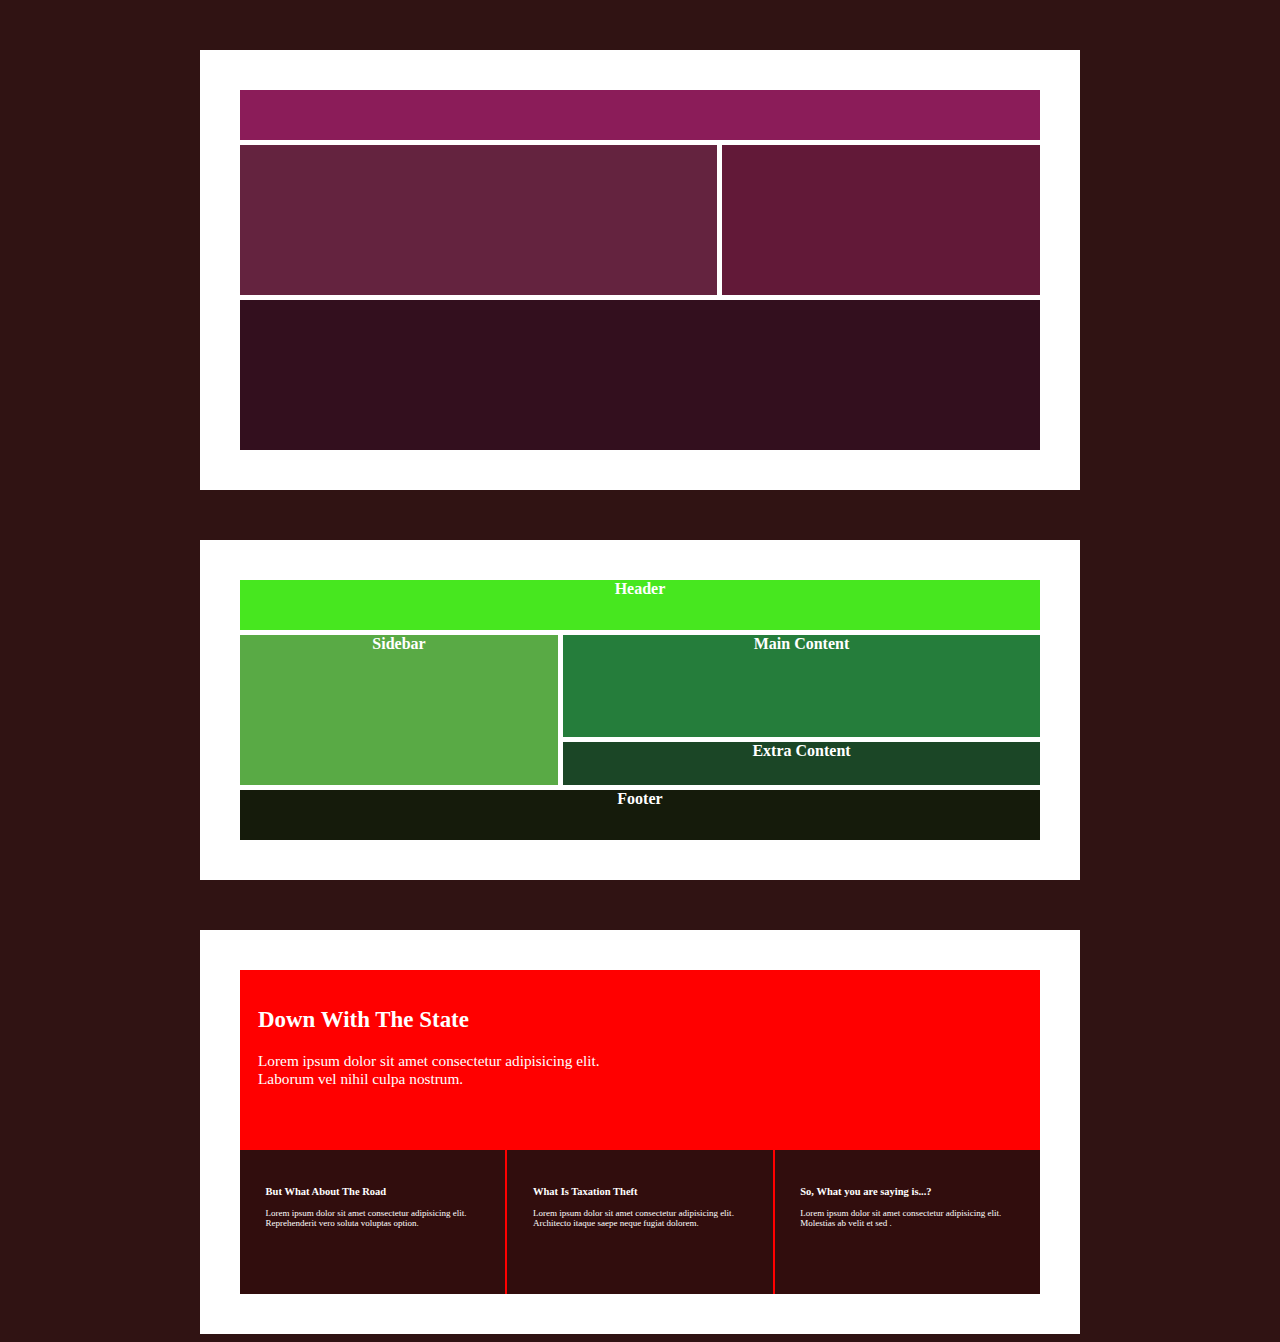
<file: CSS Task/index.html>
<!DOCTYPE html>
<html lang="en">

<head>
    <meta charset="UTF-8">
    <meta name="viewport" content="width=device-width, initial-scale=1.0">
    <title>CSS Task</title>
    <link rel="stylesheet" href="style1.css">
</head>

<body>
 
            <!-- 1. ELEMENT -->
    <div class="body">
        <div class="header">

        </div>
        <div class="main">
            <div class="left"></div>
            <div class="right"></div>
        </div>
        <div class="footer">

        </div>
    </div>



    <!-- 2. ELEMENT -->
    <div class="body">
        <div class="header header2">
            <h4 class="text-al">Header</h4>
        </div>
        <div class="main main2">
            <div class="left2">
                <h4 class="text-al">Sidebar</h4>
            </div>
            <div class="right2">
                <div class="up">
                    <h4 class="text-al">Main Content</h4>
                </div>
                <div class="down">
                    <h4 class="text-al">Extra Content</h4>
                </div>
            </div>
        </div>
        <div class="footer footer2">
            <h4 class="text-al">Footer</h4>
        </div>
    </div>



    
    <!-- 3. ELEMENT -->
    <div class="body">
        <div class="frame">
        <div class="up2">
            <div class="text">
                <h2>Down With The State</h2>
                <p>Lorem ipsum dolor sit amet consectetur adipisicing elit. Laborum vel nihil culpa nostrum.</p>
            </div>
        </div>
        <div class="down2">
            <div class="left3">
                <h3>But What About The Road</h3>
                <p>Lorem ipsum dolor sit amet consectetur adipisicing elit. Reprehenderit vero soluta voluptas option.</p>
            </div>
            <div class="middle">
                <h3>What Is Taxation Theft</h3>
                <p>Lorem ipsum dolor sit amet consectetur adipisicing elit. Architecto itaque saepe neque fugiat dolorem.</p>
            </div>
            <div class="right3">
                <h3>So, What you are saying is...?</h3>
                <p>Lorem ipsum dolor sit amet consectetur adipisicing elit. Molestias ab velit et sed .</p>
            </div>
        </div>
        </div>
    </div>
</body>

</html>
</file>
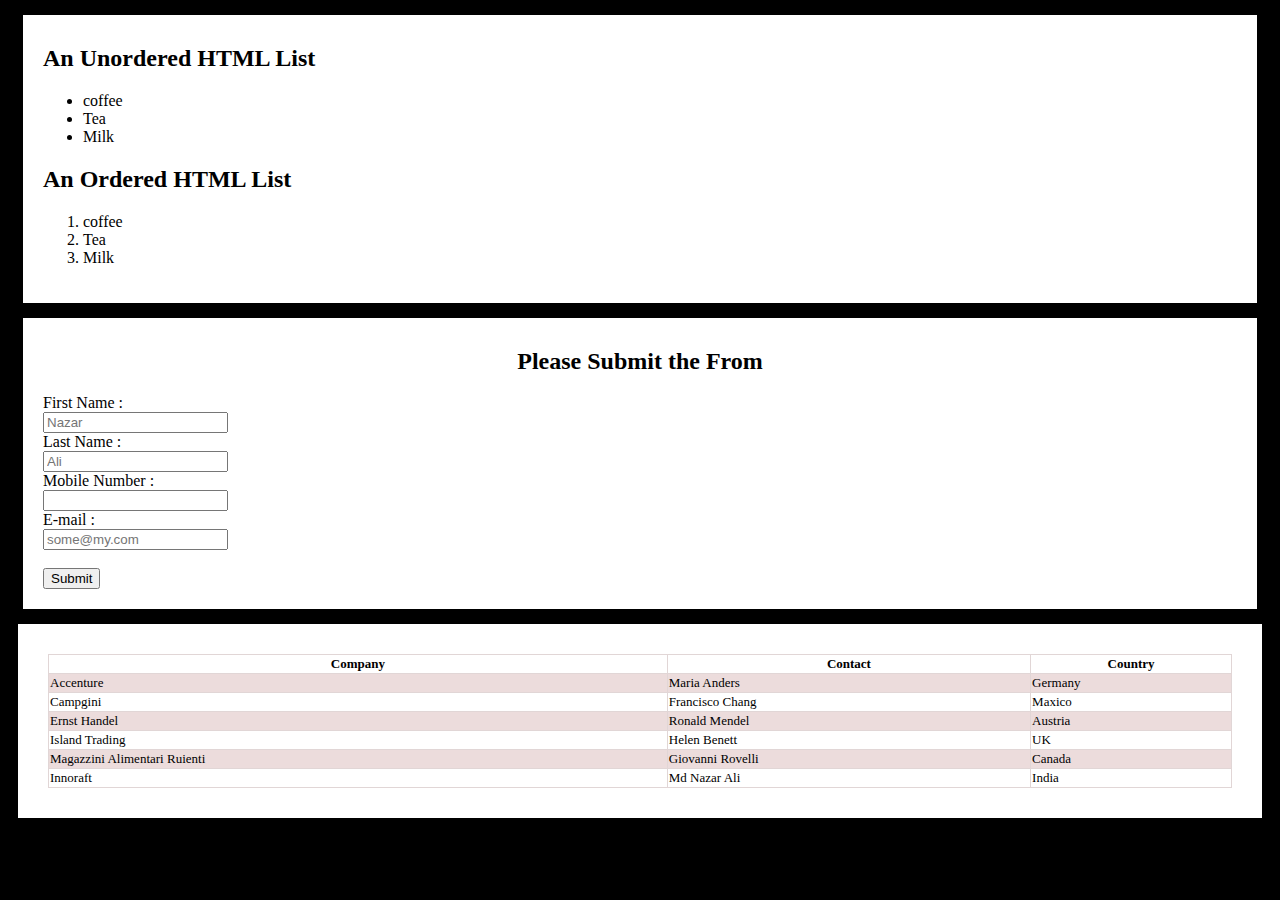
<file: HTML Task/index.html>
<!DOCTYPE html>
<html lang="en">
<head>
    <meta charset="UTF-8">
    <meta name="viewport" content="width=device-width, initial-scale=1.0">
    <title>HTML Task</title>
    <link rel="stylesheet" href="style.css">
</head>
<body>
    <div class="list">
        <h2>An Unordered HTML List</h2>
        <ul>
            <li>coffee</li>
            <li>Tea</li>
            <li>Milk</li>
        </ul>
        <h2>An Ordered HTML List</h2>
        <ol>
            <li>coffee</li>
            <li>Tea</li>
            <li>Milk</li>
        </ol>
    </div>
    <div class="list">
        <h2 style="text-align: center;">Please Submit the From</h2>
        <form action="">
            <label for="fname">First Name :</label> <br>
            <input type="text" name="fname
            " id="fname" placeholder="Nazar"> <br>
            <label for="lname">Last Name :</label> <br>
            <input type="text" name="lname" id="lname" placeholder="Ali"> <br>
            <label for="number">Mobile Number :</label> <br>
            <input type="tel" name="number" id="number"> <br>
            <label for="email">E-mail :</label> <br>
            <input type="email" name="email" id="email" placeholder="some@my.com"> <br> <br>

            <input type="submit">
        </form>
    </div>
    <div class="tab">
        <table>
            <tr>
                <th>Company</th>
                <th>Contact</th>
                <th>Country</th>
            </tr>
            <tr>
                <td>Accenture</td>
                <td>Maria Anders</td>
                <td>Germany</td>
            </tr>
            <tr>
                <td>Campgini</td>
                <td>Francisco Chang</td>
                <td>Maxico</td>
            </tr>
            <tr>
                <td>Ernst Handel</td>
                <td>Ronald Mendel</td>
                <td>Austria</td>
            </tr>
            <tr>
                <td>Island Trading</td>
                <td>Helen Benett</td>
                <td>UK</td>
            </tr>
            <tr>
                <td>Magazzini Alimentari Ruienti</td>
                <td>Giovanni Rovelli</td>
                <td>Canada</td>
            </tr>
            <tr>
                <td>Innoraft</td>
                <td>Md Nazar Ali</td>
                <td>India</td>
            </tr>
        </table>
    </div>
</body>
</html>
</file>
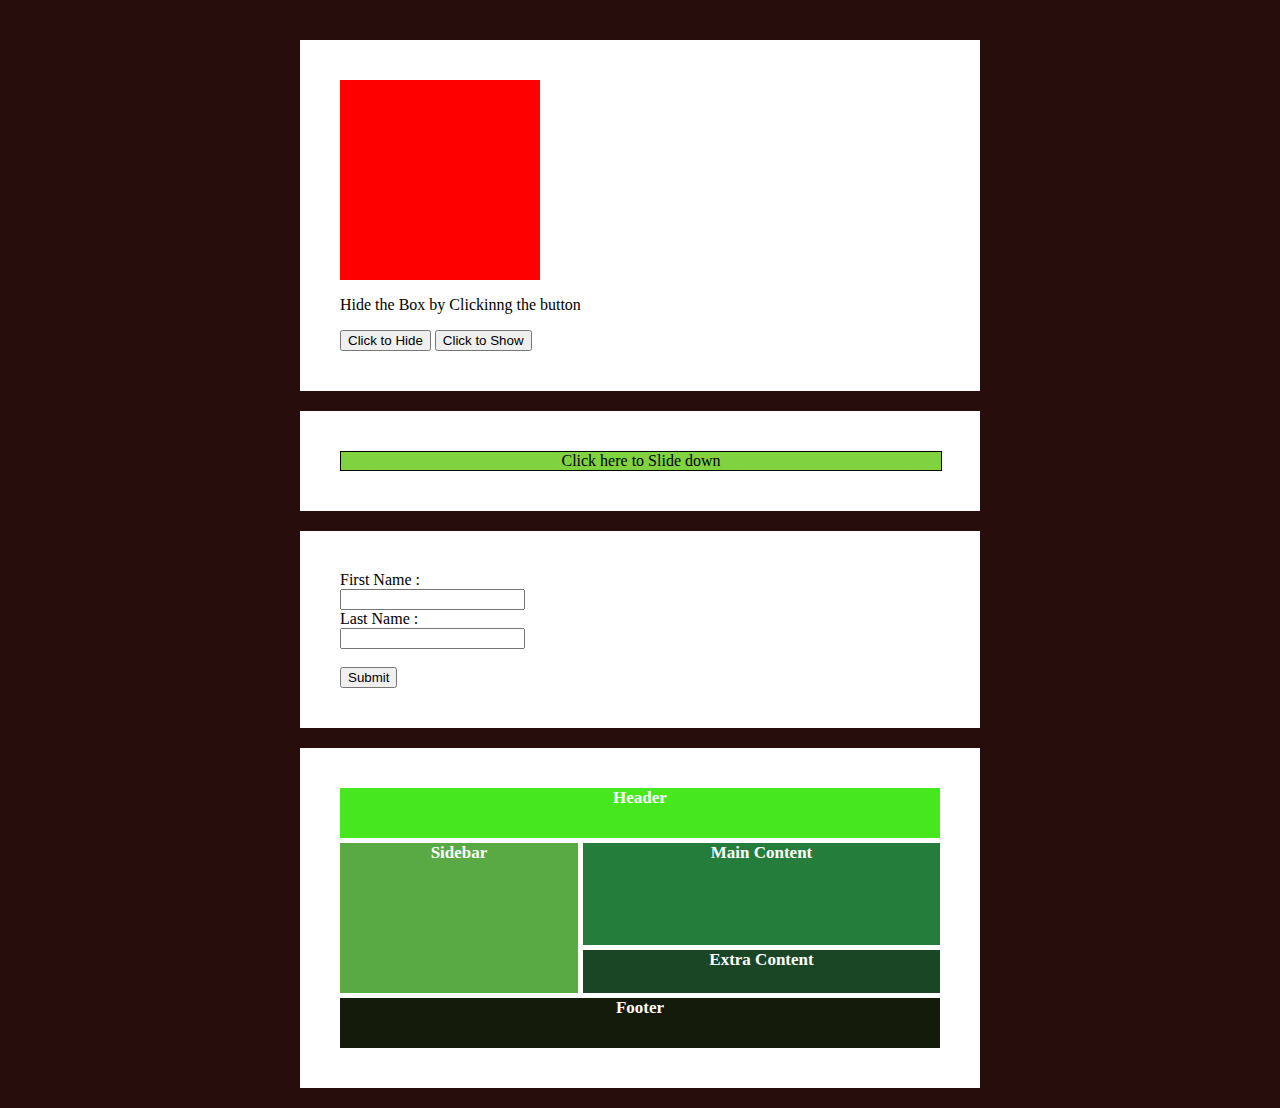
<file: JQuery Task/index.html>
<!DOCTYPE html>
<html lang="en">

<head>
    <meta charset="UTF-8">
    <meta name="viewport" content="width=device-width, initial-scale=1.0">
    <title>JQuery Task</title>
    <link rel="stylesheet" href="style3.css">
    <script src="jquery-3.7.1.js"></script>

</head>

<body>

    <!-- 1. Hide Box -->
    <div class="content">
        <div class="box"></div>
        <p>Hide the Box by Clickinng the button</p>
        <button id="hide" type="button">Click to Hide</button>
        <button type="button" id="show">Click to Show</button>
    </div>

    <!-- 2. Slide down -->
    <div class="content">
        <div class="head">Click here to Slide down</div>
        <div class="expand">Hello World, My name is Md Nazar Ali</div>
        <div class="head" id="reduce">Click here to Slide Up</div>
    </div>

    <!-- 3. Form Submit -->
    <div class="content">
        <form action="#">
            <label for="fname">First Name : </label> <br>
            <input type="text" name="fname" id="fname"> <br>
            <label for="lname">Last Name : </label> <br>
            <input type="text" name="lname" id="lname"> <br><br>
            <button type="button" id="submit">Submit</button>
        </form>
    </div>

    <!-- 4. Change Text -->
    <div class="body last-pop">
        <div class="header">
            <p class="text-al">Header</p>
        </div>
        <div class="main">
            <div class="left">
                <p class="text-al">Sidebar</p>
            </div>
            <div class="right">
                <div class="up">
                    <p class="text-al">Main Content</p>
                </div>
                <div class="down">
                    <p class="text-al">Extra Content</p>
                </div>
            </div>
        </div>
        <div class="footer">
            <p class="text-al">Footer</p>
        </div>

        <div id="popup">
            <span>&times;</span>
            <h1>This is a popup</h1>
        </div>
    </div>






    <script src="script.js"></script>
</body>

</html>
</file>
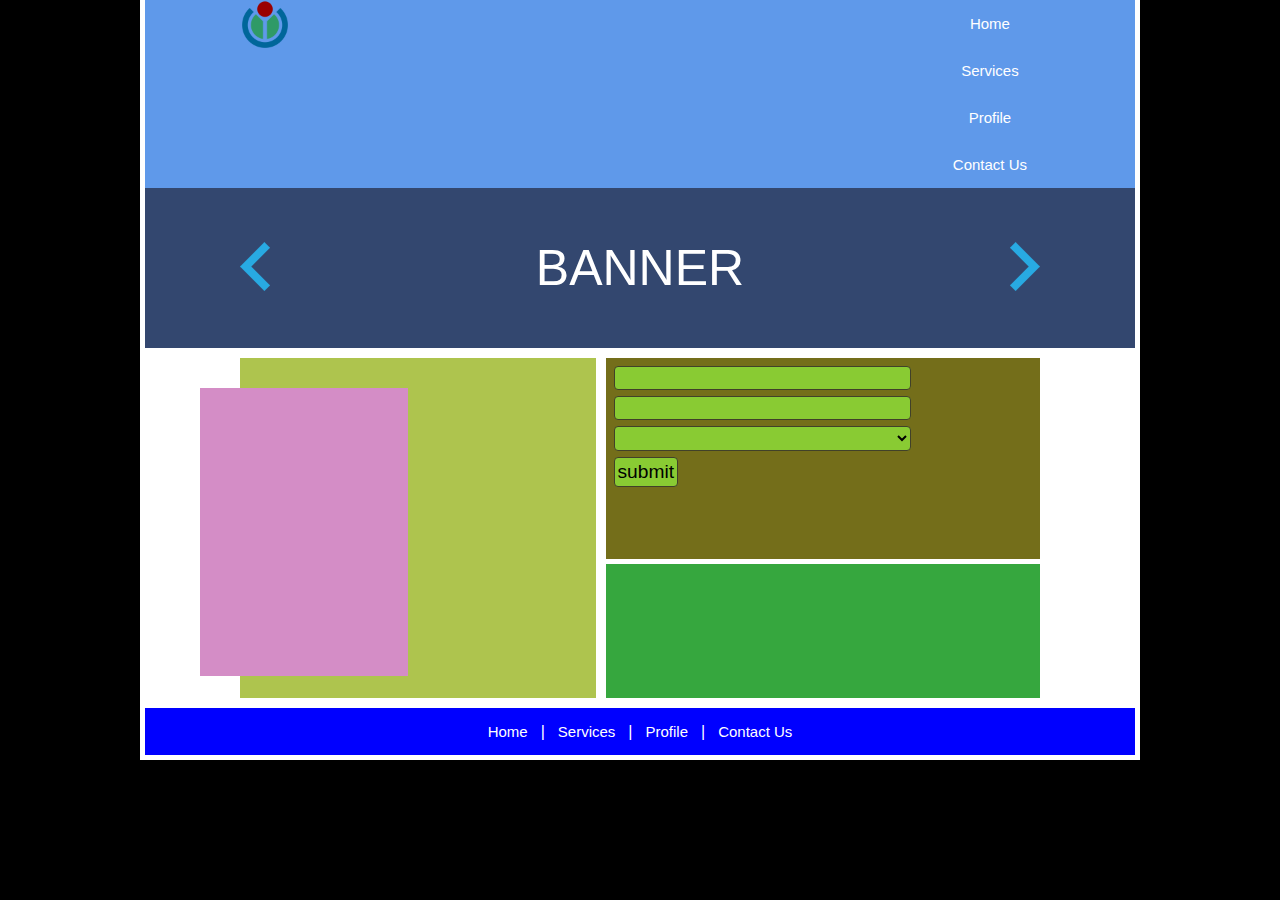
<file: CSS Task/index2.html>
<!DOCTYPE html>
<html lang="en">

<head>
    <meta charset="UTF-8">
    <meta name="viewport" content="width=device-width, initial-scale=1.0">
    <title>CSS Task Advance</title>
    <link rel="stylesheet" href="style2.css">
</head>

<body>
    <div class="body">
        <header class="navbar">
            <div class="container1">
                <img src="Wikimedia-logo.svg.png" alt="img">
                <ul>
                    <li><a href="#">Home</a></li>
                    <li><a href="#">Services</a></li>
                    <li><a href="#">Profile</a></li>
                    <li><a href="#">Contact Us</a></li>
                </ul>
            </div>
        </header>
        <div class="main-container">
            <div class="container2 banner">
                <div><img src="nav-arrow.png" alt="nav"></div>
                <div class="text">BANNER</div>
                <div class="right"><img src="nav-arrow.png" alt="nav"></div>
            </div>

        </div>
        <main>
            <div class="container3">
                <div class="leftSide">
                    <div class="leftUp"></div>
                    <div class="leftDown"></div>
                </div>
                <div class="rightSide">
                    <div class="up">
                        <form>
                            <input type="text"><br>
                            <input type="text"><br>
                            <select name="" id=""></select><br>
                            <button type="submit">submit</button>
                        </form>
                    </div>
                    <div class="down"></div>
                </div>
            </div>
        </main>
        <footer>            
                <ul>
                    <li><a href="#">Home</a></li>|
                    <li><a href="#">Services</a></li>|
                    <li><a href="#">Profile</a></li>|
                    <li><a href="#">Contact Us</a></li>
                </ul>            
        </footer>
    </div>
</body>

</html>
</file>
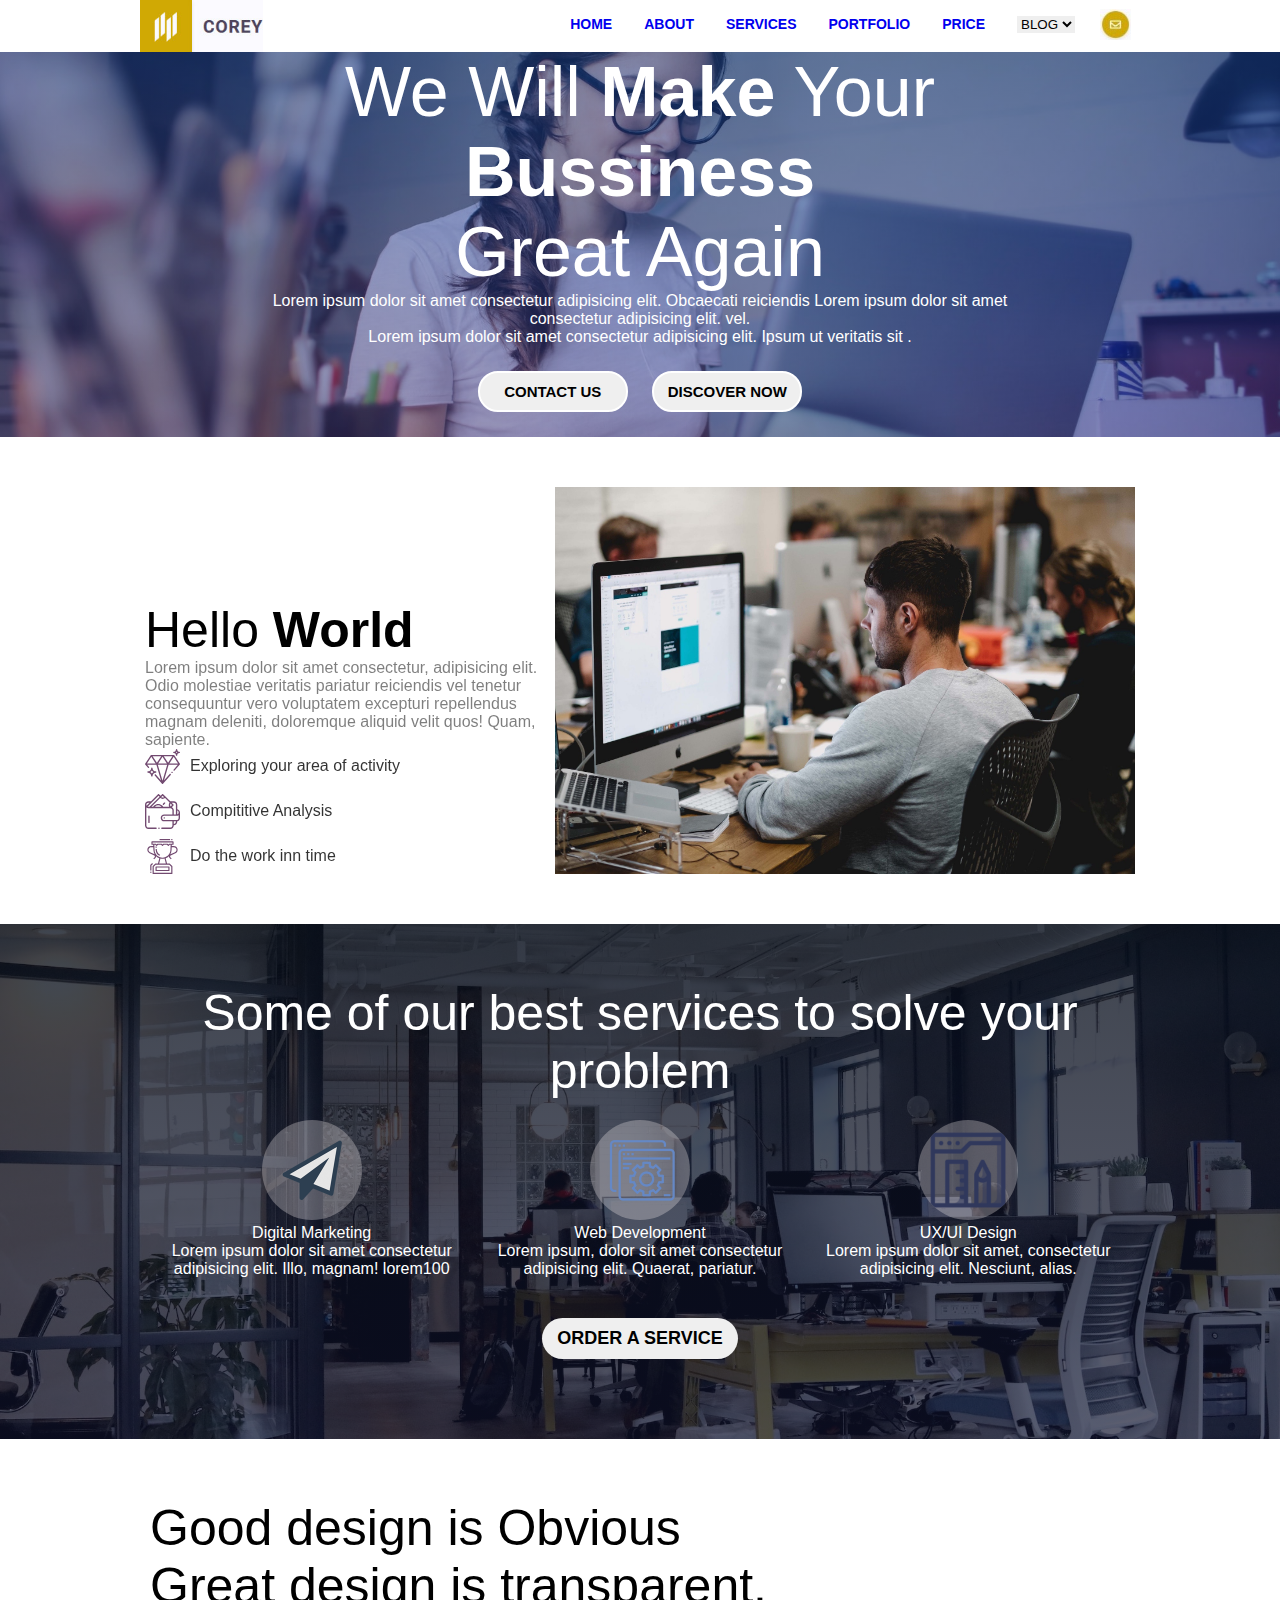
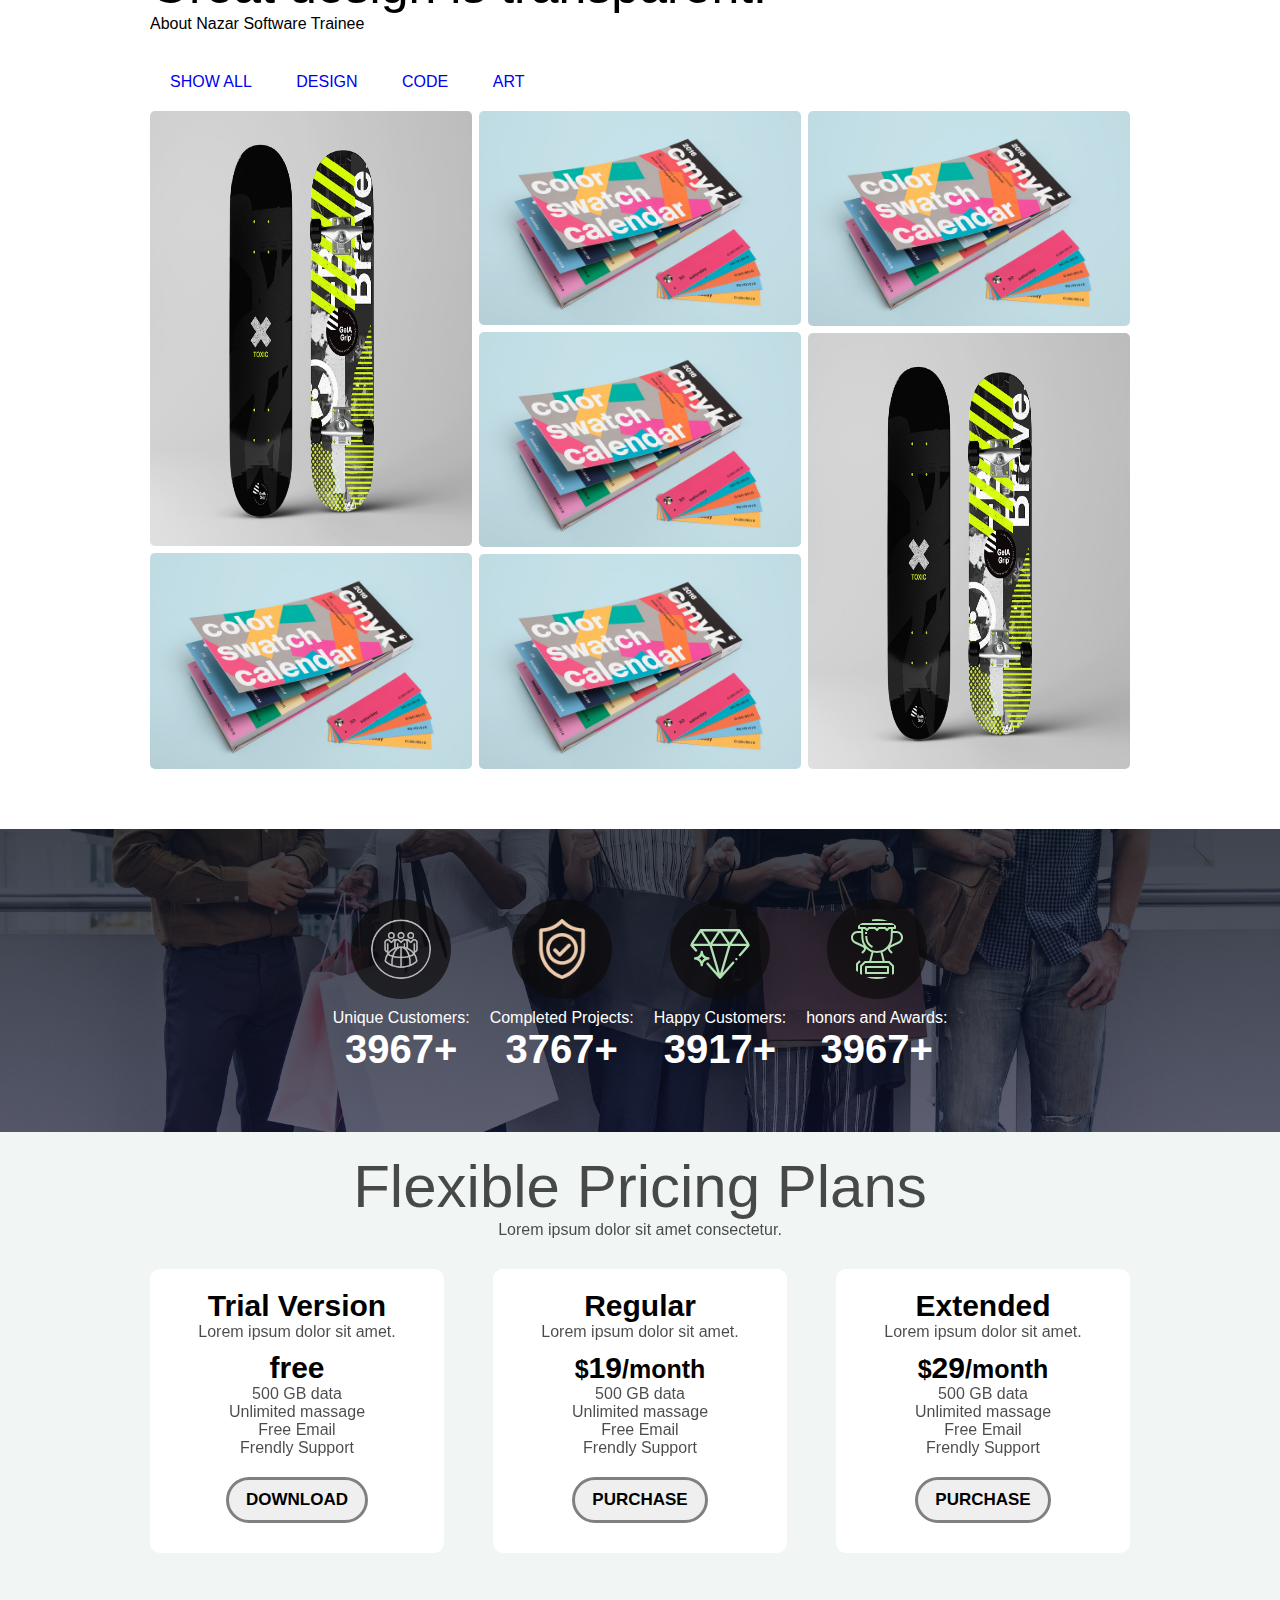
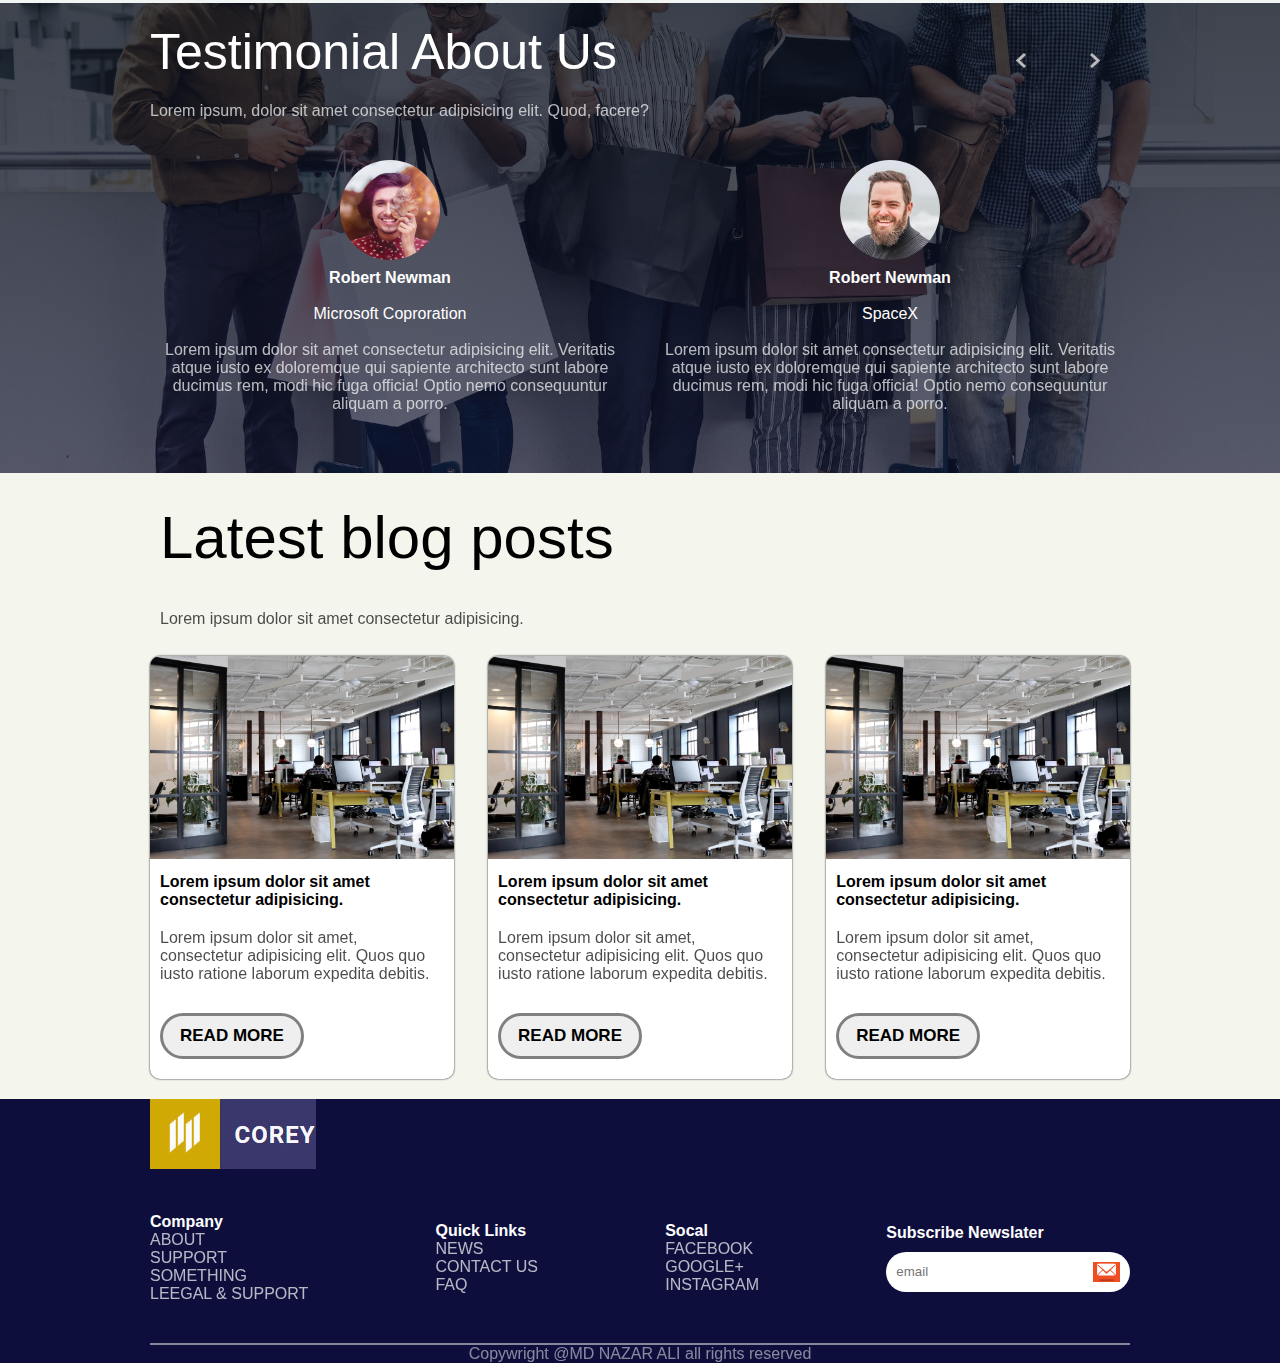
<file: CSS Task/index3.html>
<!DOCTYPE html>
<html lang="en">

<head>
    <meta charset="UTF-8">
    <meta name="viewport" content="width=device-width, initial-scale=1.0">
    <title>CSS Advanced Task</title>
    <link rel="stylesheet" href="style3.css">
</head>

<body>
    <header>
        <nav>
            <img src="img/head_logo.jpg" alt="head_logo" height="52px">
            <ul>
                <li><a href="#">HOME</a></li>
                <li><a href="#">ABOUT</a></li>
                <li><a href="#">SERVICES</a></li>
                <li><a href="#">PORTFOLIO</a></li>
                <li><a href="#">PRICE</a></li>
                <li><a href="#">
                        <select name="BLOG" id="">
                            <option value="BLOG">BLOG</option>
                        </select>
                    </a></li>
                <li><a href="#"><img src="img/mail.jpg" alt="" width="31px"></a></li>
            </ul>
        </nav>
    </header>
    <section class="section1">
        <div class="text">
            <p class="head1">We Will <span class="bold">Make</span> Your <span class="bold">Bussiness</span></p>
            <p class="head1">Great Again</p>
            <p>Lorem ipsum dolor sit amet consectetur adipisicing elit. Obcaecati reiciendis Lorem ipsum dolor sit amet
                consectetur adipisicing elit. vel.</p>
            <p>Lorem ipsum dolor sit amet consectetur adipisicing elit. Ipsum ut veritatis sit .</p>
            <button type="button" class="btn1">CONTACT US</button>
            <button type="button" class="btn2
            ">DISCOVER NOW</button>

        </div>
    </section>
    <section class="section2">
        <div class="container2">
            <div class="left">
                <div class="up">
                    <h2>Hello <span class="bold">World</span></h2>
                    <p>Lorem ipsum dolor sit amet consectetur, adipisicing elit. Odio molestiae veritatis pariatur
                        reiciendis vel tenetur consequuntur vero voluptatem excepturi repellendus magnam deleniti,
                        doloremque aliquid velit quos! Quam, sapiente.</p>
                </div>
                <div class="down">
                    <div>
                        <img src="icons/i-diamond_b.svg" alt="">
                        <p>Exploring your area of activity</p>
                    </div>
                    <div>
                        <img src="icons/i-wallet_b.svg" alt="">
                        <p> Compititive Analysis</p>
                    </div>

                    <div>
                        <img src="icons/i-trophy_b.svg" alt="">
                        <p>Do the work inn time</p>
                    </div>
                </div>
            </div>
            <div class="right">
                <img src="img/img-2.jpg" alt="">
            </div>
        </div>
    </section>
    <section class="section3">
        <div class="container3">
            <div class="upper">
                <p>Some of our <b>best services</b> to solve your problem
                <p>
            </div>
            <div class="lower">
                <div class="left">
                    <img src="img/airplane2.png" alt="airplane">
                    <p>Digital Marketing</p>
                    <p>Lorem ipsum dolor sit amet consectetur adipisicing elit. Illo, magnam! lorem100
                    </p>
                </div>
                <div class="middle">
                    <img src="img/computer-gear3.png" alt="computer-gear3">
                    <p>Web Development</p>
                    <p>Lorem ipsum, dolor sit amet consectetur adipisicing elit. Quaerat, pariatur.</p>
                </div>
                <div class="right">
                    <img src="img/pencilpaper3.png" alt="pencilpaper">
                    <p>UX/UI Design</p>
                    <p>Lorem ipsum dolor sit amet, consectetur adipisicing elit. Nesciunt, alias.</p>
                </div>
            </div>
            <button>ORDER A SERVICE</button>
        </div>
    </section>
    <section class="section4">
        <div class="container4">
            <div class="up">
                <p class="head"><b>Good design</b> is Obvious</p>
                <p class="head">Great design is transparent.</p>
                <p id="foot">About Nazar Software Trainee</p>
            </div>
            <div class="down">
                <div class="upper">
                    <ul>
                        <li><a href="#">SHOW ALL</a></li>
                        <li><a href="#">DESIGN</a></li>
                        <li><a href="#">CODE</a></li>
                        <li><a href="#">ART</a></li>
                    </ul>
                </div>
                <div class="lower">
                    <div class="left">
                        <img class="img1" src="img/12-min.jpg">
                        <img class=" img2" src="img/2-min.jpg" alt="12">
                    </div>
                    <div>
                        <img class="img2" src="img/2-min.jpg" alt="12">
                        <img class="img2" src="img/2-min.jpg" alt="12">
                        <img class="img2" src="img/2-min.jpg" alt="12">
                    </div>
                    <div>
                        <img class="img2" src="img/2-min.jpg" alt="12">
                        <img class="img1" src="img/12-min.jpg"">
                    </div>
                </div>
            </div>
        </div>
    </section>
    <section class=" section5">
                        <div class="container5">
                            <div class="div1">
                                <img src="img/institutional.png" alt="institutional">
                                <p>Unique Customers:</p>
                                <p class="bold">3967+</p>
                            </div>
                            <div class="div2">
                                <img src="img/shield.webp" alt="projectpng">
                                <p>Completed Projects:</p>
                                <p class="bold">3767+</p>
                            </div>
                            <div class="div3">
                                <img src="icons/i-diamond_b.svg" alt="i-diamond_b">
                                <p>Happy Customers:</p>
                                <p class="bold">3917+</p>
                            </div>
                            <div class="div4">
                                <img src="icons/i-trophy_b.svg" alt="i-trophy_b">
                                <p>honors and Awards:</p>
                                <p class="bold">3967+</p>
                            </div>
                        </div>
    </section>
    <section class="section6">
        <div class="container6">
            <h2 class="head">Flexible <b>Pricing</b> Plans</h2>
            <p>Lorem ipsum dolor sit amet consectetur.</p>
            <div class="inner">
                <div class="left">
                    <h4>Trial Version</h4>
                    <p>Lorem ipsum dolor sit amet.</p>
                    <h4>free</h4>
                    <p>500 GB data</p>
                    <p>Unlimited massage</p>
                    <p>Free Email</p>
                    <p>Frendly Support</p>
                    <button type="button">DOWNLOAD</button>
                </div>
                <div class="middle">
                    <h4>Regular</h4>
                    <p>Lorem ipsum dolor sit amet.</p>
                    <h4><small>$</small>19<small>/month</small></h4>
                    <p>500 GB data</p>
                    <p>Unlimited massage</p>
                    <p>Free Email</p>
                    <p>Frendly Support</p>
                    <button type="button">PURCHASE</button>
                </div>
                <div class="right">
                    <h4>Extended</h4>
                    <p>Lorem ipsum dolor sit amet.</p>
                    <h4><small>$</small>29<small>/month</small></h4>
                    <p>500 GB data</p>
                    <p>Unlimited massage</p>
                    <p>Free Email</p>
                    <p>Frendly Support</p>
                    <button type="button">PURCHASE</button>
                </div>
            </div>
        </div>
    </section>
    <section class="section7">
        <div class="container7">
            <div class="upper">
                <h4><b>Testimonial</b> About Us</h4>
                <div class="swipe">
                    <img src="icons/larrow.png" alt="left">
                    <img src="icons/rarrow.png" alt="right">
                </div>

            </div>
            <p class="light">Lorem ipsum, dolor sit amet consectetur adipisicing elit. Quod, facere?</p>
            <div class="lower">
                <div class="left">
                    <img src="img/t-1.jpeg" alt="t1">
                    <p class="bold">Robert Newman</p>
                    <br>
                    <p>Microsoft Coproration</p>
                    <br>
                    <p class="light">Lorem ipsum dolor sit amet consectetur adipisicing elit. Veritatis atque iusto ex
                        doloremque qui sapiente architecto sunt labore ducimus rem, modi hic fuga officia! Optio nemo
                        consequuntur aliquam a porro.</p>
                </div>
                <div class="right">
                    <img src="img/t-2.jpeg" alt="t1">
                    <p class="bold">Robert Newman</p>
                    <br>
                    <p>SpaceX</p>
                    <br>
                    <p class="light">Lorem ipsum dolor sit amet consectetur adipisicing elit. Veritatis atque iusto ex
                        doloremque qui sapiente architecto sunt labore ducimus rem, modi hic fuga officia! Optio nemo
                        consequuntur aliquam a porro.</p>
                </div>
            </div>
        </div>
    </section>
    <section class="section8">
        <div class="container8">
            <h4>Latest <b>blog</b> posts</h4>
            <br>
            <p class="light">Lorem ipsum dolor sit amet consectetur adipisicing.</p>
            <br>
            <div class="inner">
                <div>
                    <img src="img/img-3.jpg" alt="img-3">
                    <p class="bold">Lorem ipsum dolor sit amet consectetur adipisicing.</p>
                    <p class="light">Lorem ipsum dolor sit amet, consectetur adipisicing elit. Quos quo iusto ratione
                        laborum expedita debitis.</p>
                    <button type="button">READ MORE</button>
                </div>
                <div><img src="img/img-3.jpg" alt="img-3">
                    <p class="bold">Lorem ipsum dolor sit amet consectetur adipisicing.</p>
                    <p class="light">Lorem ipsum dolor sit amet, consectetur adipisicing elit. Quos quo iusto ratione
                        laborum expedita debitis.</p>
                    <button type="button">READ MORE</button>
                </div>
                <div><img src="img/img-3.jpg" alt="img-3">
                    <p class="bold">Lorem ipsum dolor sit amet consectetur adipisicing.</p>
                    <p class="light">Lorem ipsum dolor sit amet, consectetur adipisicing elit. Quos quo iusto ratione
                        laborum expedita debitis.</p>
                    <button type="button">READ MORE</button>
                </div>
            </div>
        </div>
    </section>
    <footer>
        <div class="foot">
            <img src="img/logo-footer.jpg" alt="logo-footer">
            <div class="lower">
                <div>
                    <h4 class="bold">Company</h4>
                    <p class="light">ABOUT</p>
                    <p class="light">SUPPORT</p>
                    <p class="light">SOMETHING</p>
                    <p class="light">LEEGAL & SUPPORT</p>
                </div>
                <div>
                    <h4 class="bold">Quick Links</h4>
                    <p class="light">NEWS</p>
                    <p class="light">CONTACT US</p>
                    <p class="light">FAQ</p>
                </div>
                <div>
                    <h4>Socal</h4>
                    <p class="light">FACEBOOK</p>
                    <p class="light">GOOGLE+</p>
                    <p class="light">INSTAGRAM</p>
                </div>
                <div>
                    <h4>Subscribe Newslater</h4>
                    <div class="search">
                        <input type="email" name="Email" id="Email" placeholder="email">
                        <img src="img/mailsend.gif" alt="mailsend">
                    </div>
                </div>
            </div>
            <hr>
            <p style="text-align: center; opacity: 0.5;">Copywright @MD NAZAR ALI all rights reserved</p>
        </div>
    </footer>
</body>

</html>
</file>
<file: CSS Task/style1.css>
body{
    background: rgb(48, 19, 19);
}

/* --------------------- 1. CSS --------------------- */
.body{
    margin: auto;
    margin-top: 50px;
    padding: 40px;
    background: white;
    max-width: 800px;
    color: white;
    
}
.text-al{
    text-align: center;
    color: white;
    margin: 0;
}
.header{
    width: 100%;
    margin-bottom: 5px;
    height: 50px;
    background: rgb(139, 28, 89);
    background: rgb(139, 28, 89);
}

.main{
    height: 150px;
    display: flex;
    flex-direction: row;
}
.left{
    width: 60%;
    height: 150px;
    background: rgb(100, 35, 63);
}
.right{
    width: 40%;
    margin-left: 5px;
    height: 150px;
    background: rgb(98, 25, 56);
}
.footer{
    width: 100%;
    margin-top: 5px;
    height: 150px;
    background: rgb(51, 15, 30);
}




/* ----------------------- 2. CSS -----------------------*/

.header2{
    background: rgb(71, 231, 31);
}
.left2{
    height: 150px;
    width: 40%;
    background: rgb(89, 170, 69);
}
.right2{
    width: 60%;
    height: 100%;
    margin-left: 5px;
    display: flex;
    flex-direction: column;
}
.up{
    height: 70%;
    width: 100%;
    background: rgb(37, 125, 59);
}
.down{
    height: 30%;
    width: 100%;
    margin-top: 5px;
    background: rgb(27, 70, 38);
}
.footer2{
    height: 50px;
    background: rgb(21, 27, 11);
}



/* ----------------------- 3. CSS -------------------- */

.frame{
    background: red;
}
.up2{
    width: 100%;
    height: 20vh;
    color: white;
    font-size: 1.7vh;
}
.text{
    width: 50%;
    height: 100%;
    margin: 0;
    padding: 2vh 0 0 2vh;
}
.down2{
    display: flex;
    flex-direction: row;
    height: 16vh;
    font-size: 1vh;
}
.left3{
    width: 33%;
    background: rgb(49, 13, 13);
    padding: 2vw;
}
.middle{
    width: 33%;
    margin-left: 2px;
    margin-right: 2px;
    background: rgb(49, 13, 13);
    padding: 2vw;
}
.right3{
    width: 33%;
    background: rgb(49, 13, 13);
    padding: 2vw;
}
</file>
<file: HTML Task/style.css>
body{
    background: black;
}

.list{
    background: white;
    margin: 15px;
    padding: 10px 20px 20px 20px; 
}
.tab{
    background: white;
    margin: 10px;
    padding: 30px;
}
table, tr, td, th{
    border-collapse: collapse;
    border: 1px solid rgb(225, 214, 214);
    font-size: 13px;
}
table{
    width: 100%;
}
tr:nth-child(even){
    background: rgb(236, 220, 220);
}
</file>
<file: JQuery Task/style3.css>
body{
    margin: 0;
    padding: 20px;
    background: rgb(40, 13, 13);
    cursor: pointer;
}

/*----------- 1. Hide Content --------*/
.content{
    margin: 20px auto;
    padding: 40px;
    max-width: 600px;
    background: white;
}
.box{
    width: 200px;
    height: 200px;
    background: red;
}

/*----------- 2. Slide down ---------*/
.head, .expand{
    width: 100%;
    text-align: center;
    border: 1px solid black;
    background: rgb(128, 210, 65);
}
div {
    user-select: none;
}
.expand{
    padding: 50px 0px;
    display: none;
}
#reduce{
    display: none;
}

/* ------------------- 4. CHANGE TEXT ------------------*/
.body{
    margin: 0px auto;
    padding: 40px;
    background: white;
    max-width: 600px;
    color: white;
}
.text-al{
    text-align: center;
    color: white;
    font-size: 17px;
    font-weight: 600;
    text-shadow: 1px;
    margin: 0;
    padding: 0;
}
.header{
    width: 100%;
    height: 50px;
    margin-bottom: 5px;
    background: rgb(71, 231, 31);
}
.main{
    height: 150px;
    display: flex;
    flex-direction: row;
    margin-bottom: 0px;
}
.left{
    height: 100%;
    width: 40%;
    margin-right: 5px;
    background: rgb(89, 170, 69);
}
.right{
    width: 60%;
    height: 100%;
    display: flex;
    flex-direction: column;
}
.up{
    height: 70%;
    margin-bottom: 5px;
    background: rgb(37, 125, 59);
}
.down{
    height: 30%;
    background: rgb(27, 70, 38);
    margin-bottom: 0;
    
}
.footer{
    margin-top: 5px;
    width: 100%;
    height: 50px;
    background: rgb(21, 27, 11);
}

/*----------------------- 5. POPUP -------------------*/
.last-pop{
    position: relative;
}
#popup{
    position: absolute;
    display: flex;
    justify-content: center;
    align-items: center;
    height: 100%;
    width: 100%;
    top: 0;
    right: 0;
    background: rgba(12, 12, 12, 0.5); 
    display: none;
}
#popup span{
    position: absolute;
    top: 15px;
    right: 15px;
    font-size: 30px;
    font-family: system-ui, -apple-system, BlinkMacSystemFont, 'Segoe UI', Roboto, Oxygen, Ubuntu, Cantarell, 'Open Sans', 'Helvetica Neue', sans-serif;
    font-weight: 500;
}
#popup span:hover{
    background: rgb(63, 41, 41);
}
</file>
<file: CSS Task/style2.css>
*{
    box-sizing: border-box;
    margin: 0;
    padding: 0;
    font-family: 'Segoe UI', Tahoma, Geneva, Verdana, sans-serif;
}
body{
    margin: 0;
    padding: 0;
    background: black;
}
.body{
    margin: auto;
    padding: 0px 5px 5px 5px;
    max-width: 1000px;
    background: white;
}

.navbar{
    background: rgb(95, 153, 234);
    width: 100%;
    text-align: center;
}
.container1{
    display: flex;
    width: 800px;
    justify-content: space-between;
    margin: 0 auto;
}

img{
    max-height: 50px;
}
ul{    
    list-style-type: none;
}
li a{
    text-decoration: none;    
    font-size: 15px;
    color: white;
    display: inline-block;
    padding: 15px 13px;   
}

li a:hover{
    background: white;
    color: black;
    font-weight: 600;
}
.banner{
    display: flex;
    justify-content: space-between;
    align-items: center;
    height: 10rem;
}
.right{
    transform: scaleX(-1);
}
.text{
    font-size: 50px;
    color: white;
}

.main-container{
    max-width: 100%;
    background: rgb(51, 71, 111);
}
.container2{
    width: 800px;
    margin: auto;
}
main{
    max-width: 100%;
    height: 350px;
    margin: 5px 0px;
}
.container3{
    display: flex;
    justify-content: space-between;
    margin: auto;
    max-width: 800px;
    height: 100%;
}
.leftSide{
    display: flex;
    position: relative;
    width: 45%;
    margin: 5px 5px 5px 0;
}
.leftUp{
    width: 100%;
    height: 100%;
    background: rgb(174, 196, 78);
}
.leftDown{
    position: absolute;
    top: 30px;
    left: -40px;
    height: 18rem;
    width: 13em;
    background: rgb(212, 141, 198);
}
.rightSide{
    display: flex;
    flex-direction: column;
    width: 55%;
    margin: 5px 0 5px 5px;
}
.up{
    height: 60%;
    margin-bottom: 5px;
    background: rgb(116, 110, 26);
}
.down{
    height: 40%;
    background: rgb(54, 167, 62);
}
form{
    margin: 5px;
}
input, select{
    width: 70%;
}
input, button, select{
    margin: 3px;
    border: 1px solid rgb(65, 65, 41);
    border-radius: 4px;
    background: rgb(137, 203, 51);
    font-size: 120%;
}
button{
    padding: 3px;
}
footer{
    display: block;
    background: blue;
}
footer ul{
    display: flex;
    justify-content: center;
    list-style-type: none;
    color: white;
    align-items: center;
}
</file>
<file: CSS Task/style3.css>
* {
    border: 0;
    padding: 0;
    margin: 0;
    box-sizing: border-box;
    font-family: 'Segoe UI', Tahoma, Geneva, Verdana, sans-serif;
}

.light {
    opacity: 0.7;
    /* height: 10px; */
}

nav {
    display: flex;
    justify-content: space-between;
    margin: auto;
    /* height: 7svh; */
    max-width: 1000px;
}

nav ul,
option {
    list-style-type: none;
    display: flex;
    flex-direction: row;
    justify-content: space-between;
    align-items: center;
    font-weight: 600;
    overflow: auto;
    font-size: 14px;
}

nav li a {
    text-decoration: none;
    display: inline-block;
    height: 52px;
    padding: 16px;
}

nav li:last-child a {
    padding: 9px;
}

nav li a:hover {
    background: black;
    color: white;
}

.section1 {
    background-image: linear-gradient(rgba(28, 71, 150, 0.538), rgba(31, 43, 134, 0.473)), url(img/img-1.jpg);
    background-position: center;
    background-repeat: no-repeat;
    /* height: 93svh; */
    /* min-width: 1500px; */
    background-size: cover;
    display: flex;
    justify-content: center;
    align-items: center;
}

.text {
    text-align: center;
    max-width: 800px;
    color: white;
}

.text button {
    padding: 10px;
    margin: 25px 10px;
    font-size: 15px;
    border: 2px solid white;
    border-radius: 20px;
    border: 2px solid white;
    font-weight: 600;
    width: 150px;
}

.text button:hover {
    background-color: rgb(167, 207, 94);
    color: white;
    border: none;
    font-weight: 700;
}

.head1 {
    /* display: inline-block; */
    font-size: 70px;
    font-weight: 100;
}

.bold {
    font-weight: 900;
}

.container2 {
    max-width: 1000px;
    /* background: rgb(210, 139, 139); */
    margin: 50px auto;
    /* padding: 10px; */
    /* height: 400px; */
    display: flex;
    flex-direction: row;
    justify-content: center;
    flex-wrap: wrap-reverse;
    gap: 10px;
}

.container2 .left {
    width: 400px;
    height: 100%;
    display: flex;
    flex-direction: column;
}

.container2 .right {
    width: 580px;
    height: 100%;
    display: flex;
    align-items: center;
}

.container2 .right img {
    width: 100%;
}

.container2 .up h2 {
    font-size: 50px;
    font-weight: 100;
}

.container2 .up p {
    opacity: 0.5;
}

.container2 .down {
    height: 50%;
    display: flex;
    flex-direction: column;
    gap: 10px;
    justify-content: center;
}

.container2 .down img {
    display: inline-block;
    height: 35px;
    width: 35px;
}

.container2 .down div {
    display: flex;
    align-items: center;
    gap: 10px;
    font-weight: 500;
    opacity: .8;
}

.section3 {
    background-image: linear-gradient(#09101dc7, rgba(15, 18, 44, 0.677)), url(img/img-3.jpg);
    background-position: center;
    background-repeat: no-repeat;
    background-size: cover;
    display: flex;
    justify-content: center;
    align-items: center;
}

.container3 {
    max-width: 1000px;
    margin: 50px auto;
    color: white;
    padding: 10px;
    display: flex;
    flex-direction: column;
    justify-content: space-between;
    align-items: center;
    gap: 20px;
}

.container3 .upper {
    width: 100%;
    font-size: 50px;
    text-align: center;
    font-weight: 100;
}

.container3 .lower {
    width: 100%;
    display: flex;
    flex-direction: row;
    justify-content: space-between;
    flex-wrap: wrap;
}

.container3 .lower div {
    text-align: center;
    width: 33%;
}

.container3 .lower img {
    /* height: 100px; */
    width: 100px;
    border-radius: 50%;
    background-color: rgba(245, 237, 237, 0.3);
}

.container3 button {
    margin: 20px 10px;
    padding: 10px 15px;
    font-size: 18px;
    font-weight: 600;
    border-radius: 23px;
}

.container3 button:hover {
    background-color: rgb(167, 207, 94);
    color: white;
    border: none;
    font-weight: 700;
}

.section4 {
    display: flex;
    justify-content: center;
    align-items: center;
}

.container4 {
    width: 1000px;
    margin: 50px auto;
    padding: 10px;
    display: flex;
    flex-direction: column;
    justify-content: space-between;
    align-items: center;
    gap: 20px;
}

.container4 .up {
    width: 100%;
}

.container4 .up .head {
    font-size: 50px;
    font-weight: 100;
}

.container4 .down {
    width: 100%;
    display: flex;
    flex-direction: row;
    flex-wrap: wrap;
}

.container4 .down .upper ul {
    list-style-type: none;
}

.container4 .down .upper ul li {
    display: inline-block;
    border-radius: 5px;
}

.container4 .down .upper ul li a {
    text-decoration: none;
    display: inline-block;
    padding: 20px;
}

.container4 .down .upper ul li a:hover {
    background: rgb(167, 207, 94);
    color: white;
}

.container4 .down .lower {
    width: 100%;
    display: flex;
    flex-direction: row;
    /* flex-wrap: wrap; */
    justify-content: space-between;
    align-items: center;
    height: auto;
    gap: 7px;
}

.container4 .down .lower div {
    width: 33%;
    height: 100%;
    display: flex;
    flex-direction: column;
    justify-content: space-between;
    gap: 7px;
}

.container4 .down .lower img {
    width: 200px;
    width: 100%;
    border-radius: 5px;
    /* height: 100%; */
}

.container4 .down .lower .img1 {
    height: 66.6%;
}

.container4 .down .lower .img2 {
    height: 33%;
}

.container4 .down .lower img:hover {
    opacity: 0.2;
}

.section5 {
    background-image: linear-gradient(rgba(9, 16, 29, 0.779), rgba(15, 18, 44, 0.677)), url(img/img-4.jpg);
    background-position: center;
    background-repeat: no-repeat;
    background-size: cover;
    display: flex;
    justify-content: center;
    align-items: center;
}

.container5 {
    max-width: 1000px;
    margin: 50px auto;
    padding: 10px;
    display: flex;
    flex-direction: row;
    justify-content: space-around;
    align-items: center;
    gap: 20px;
    flex-wrap: wrap;
}

.container5 div {
    display: flex;
    flex-direction: column;
    align-items: center;
    justify-content: space-around;
    color: white;
}

.container5 img {
    background: rgba(242, 244, 244, 0.708);
    width: 100px;
    height: 100px;
    margin: 10px;
    padding: 20px;
    border-radius: 50%;
    filter: invert(100%);
}

.container5 div .bold {
    font-size: 40px;
}

.section6 {
    background-color: rgb(241, 246, 244);
}

.container6 {
    max-width: 1000px;
    margin: 0px auto;
    padding: 20px 10px;
    display: flex;
    flex-direction: column;
    justify-content: space-around;
    align-items: center;
    text-align: center;
    flex-wrap: wrap;
}

.container6 .head {

    font-size: 60px;
    font-weight: 100;
    opacity: .7;
}

.container6 p {
    opacity: 0.7;
}

.section6 .inner {
    width: 100%;
    margin: 30px 0px;
    display: flex;
    flex-direction: row;
    justify-content: space-between;
    gap: 10px;
    /* flex-wrap: wrap; */
}

.section6 .inner h4 {
    font-size: 30px;
    margin-top: 10px;
}

.section6 .inner div {
    padding: 10px;
    border-radius: 10px;
    background-color: white;
    width: 30%;
}

.section6 .inner div button {
    margin: 20px 10px;
    padding: 10px 17px;
    font-size: 17px;
    font-weight: 600;
    border-radius: 23px;
    border: 3px solid gray;
}

.section6 .inner div button:hover {
    background-color: rgb(167, 207, 94);
    color: white;
    border: none;
    font-weight: 900;
}

.section7 {
    background-image: linear-gradient(rgba(9, 16, 29, 0.779), rgba(15, 18, 44, 0.677)), url(img/img-4.jpg);
    background-position: center;
    background-repeat: no-repeat;
    background-size: cover;
}

.container7 {
    max-width: 1000px;
    margin: 0px auto;
    padding: 20px 10px;
    display: flex;
    flex-direction: column;
    justify-content: space-around;
    /* align-items: center; */
    color: white;
}

.container7 .upper {
    display: flex;
    width: 100%;
    flex-direction: row;
    justify-content: space-between;
}

.container7 .upper h4 {
    font-size: 50px;
    font-weight: 100;
}

.container7 .upper img {
    font-size: 5px;
    width: 70px;
    padding: 30px;
}

.container7 .upper img:hover {
    background-color: rgb(101, 126, 51);
}

.container7 .lower {
    display: flex;
    flex-direction: row;
    gap: 20px;
    margin: 40px 0px;
    text-align: center;
}

.container7 .lower img {
    width: 100px;
    border-radius: 50%;
    margin-bottom: 5px;
}

.section8 {
    background-color: rgb(244, 245, 237);
}

.container8 {
    max-width: 1000px;
    margin: 0px auto;
    padding: 20px 10px;
    display: flex;
    flex-direction: column;
    /* justify-content: space-around; */
}

.container8 h4 {
    font-size: 60px;
    font-weight: 100;
}

.container8 .inner {
    display: flex;
    flex-direction: row;
    justify-content: space-between;
}

.container8 .inner img {
    width: 100%;
}

.container8 .inner div {
    border-radius: 10px;
    width: 31%;
    overflow: hidden;
    background-color: white;
    box-shadow: 0px 0px 2px black;
}

.container8 h4,
.container8 p {
    padding: 10px;
}

.container8 .inner button {
    margin: 20px 10px;
    padding: 10px 17px;
    font-size: 17px;
    font-weight: 600;
    border-radius: 23px;
    border: 3px solid gray;
}

.container8 .inner button:hover {
    background-color: rgb(167, 207, 94);
    color: white;
    border: none;
    font-weight: 900;
}

footer {
    background: rgb(14, 14, 61);
    color: white;
}

.foot {
    max-width: 1000px;
    margin: 0px auto;
    padding: 0 10px;
    /* display: flex;
    flex-direction: column; */
}

.foot .lower {
    display: flex;
    width: 100%;
    flex-direction: row;
    padding: 40px 0;
    justify-content: space-between;
    align-items: center;
    flex-wrap: wrap;
}

.foot div {
    width: ;
}

.foot .lower .search {
    margin-top: 10px;
    display: flex;
    flex-direction: row;
    /* height: 30px; */
    border-radius: 20px;
    overflow: hidden;
}

.foot .lower .search input {
    height: 40px;
    padding: 10px;
    outline: none;
}

.foot .lower div img {
    height: 40px;
    padding: 10px;
    background-color: white;
}

.foot .lower div img:hover {
    filter: invert(100%);
    background-color: rgb(91, 86, 171);
}

hr {
    border: 1px solid white;
    opacity: 0.5;
}
</file>
